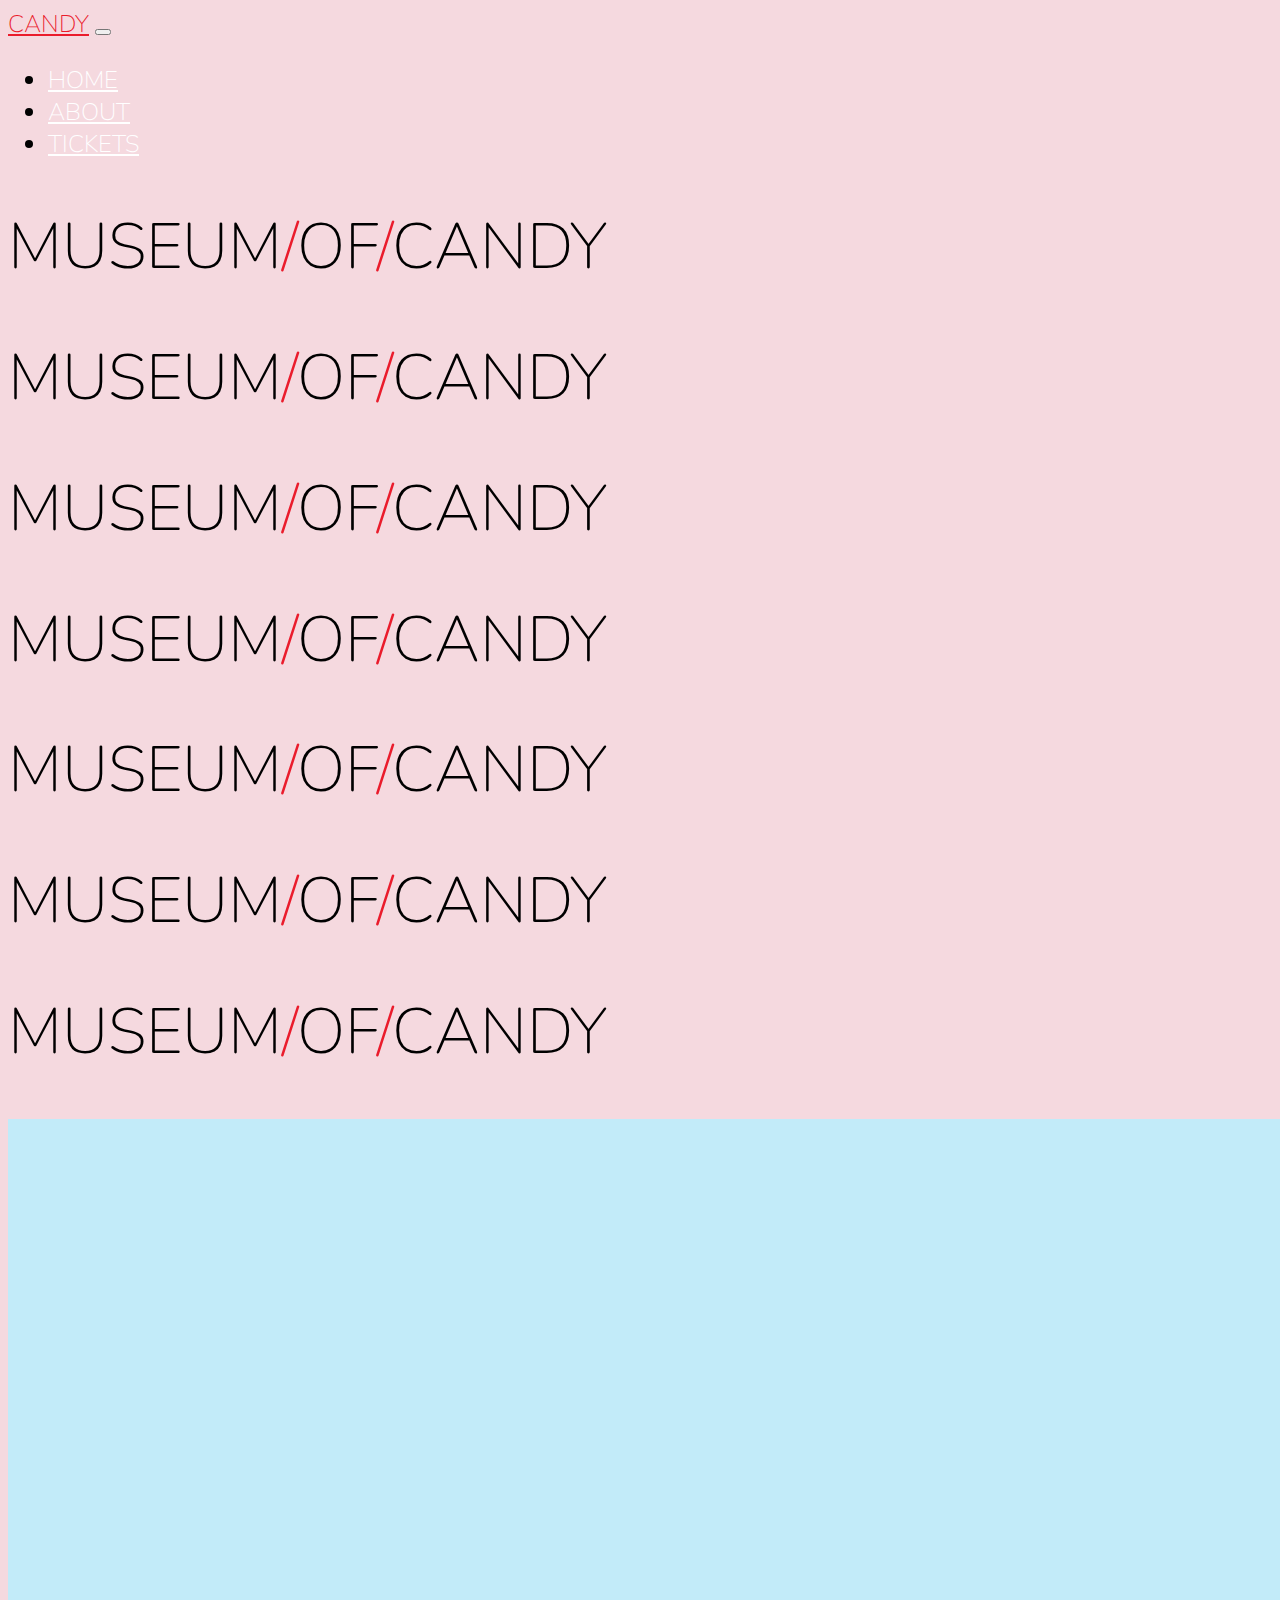
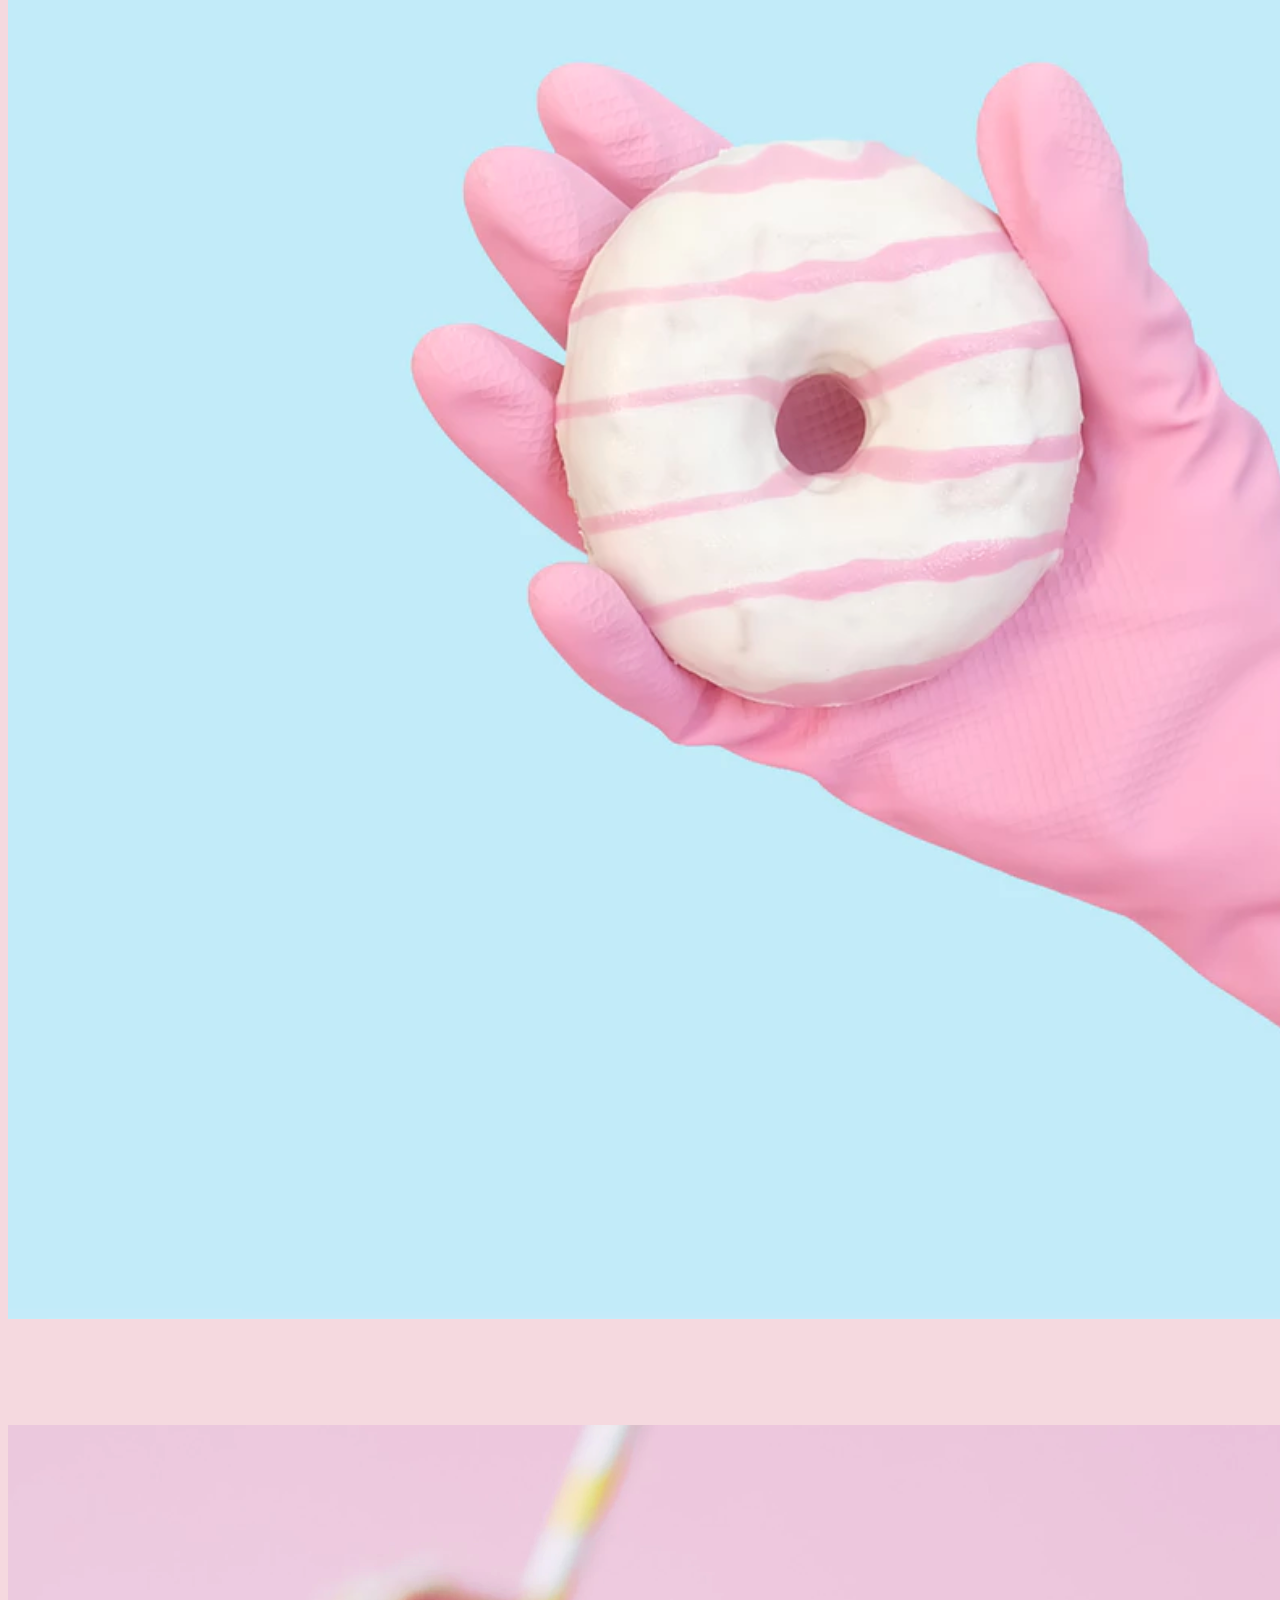
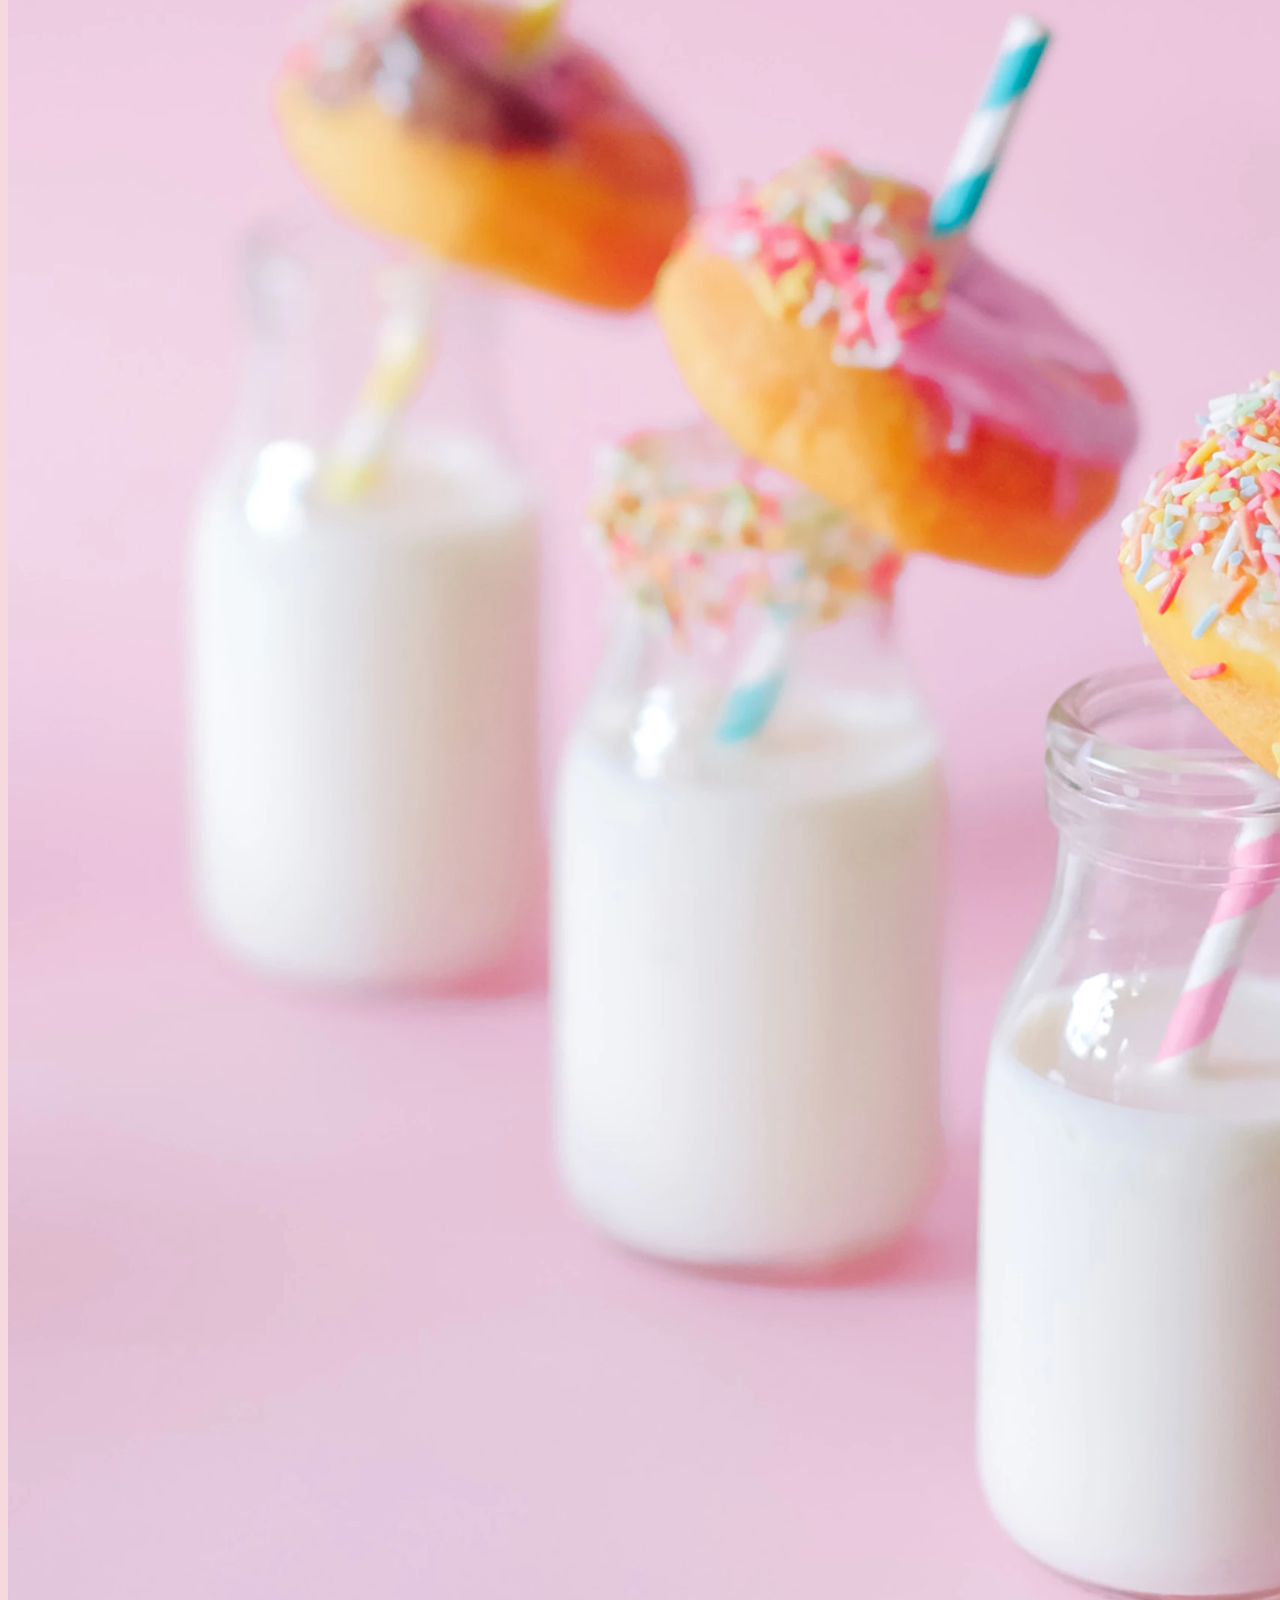
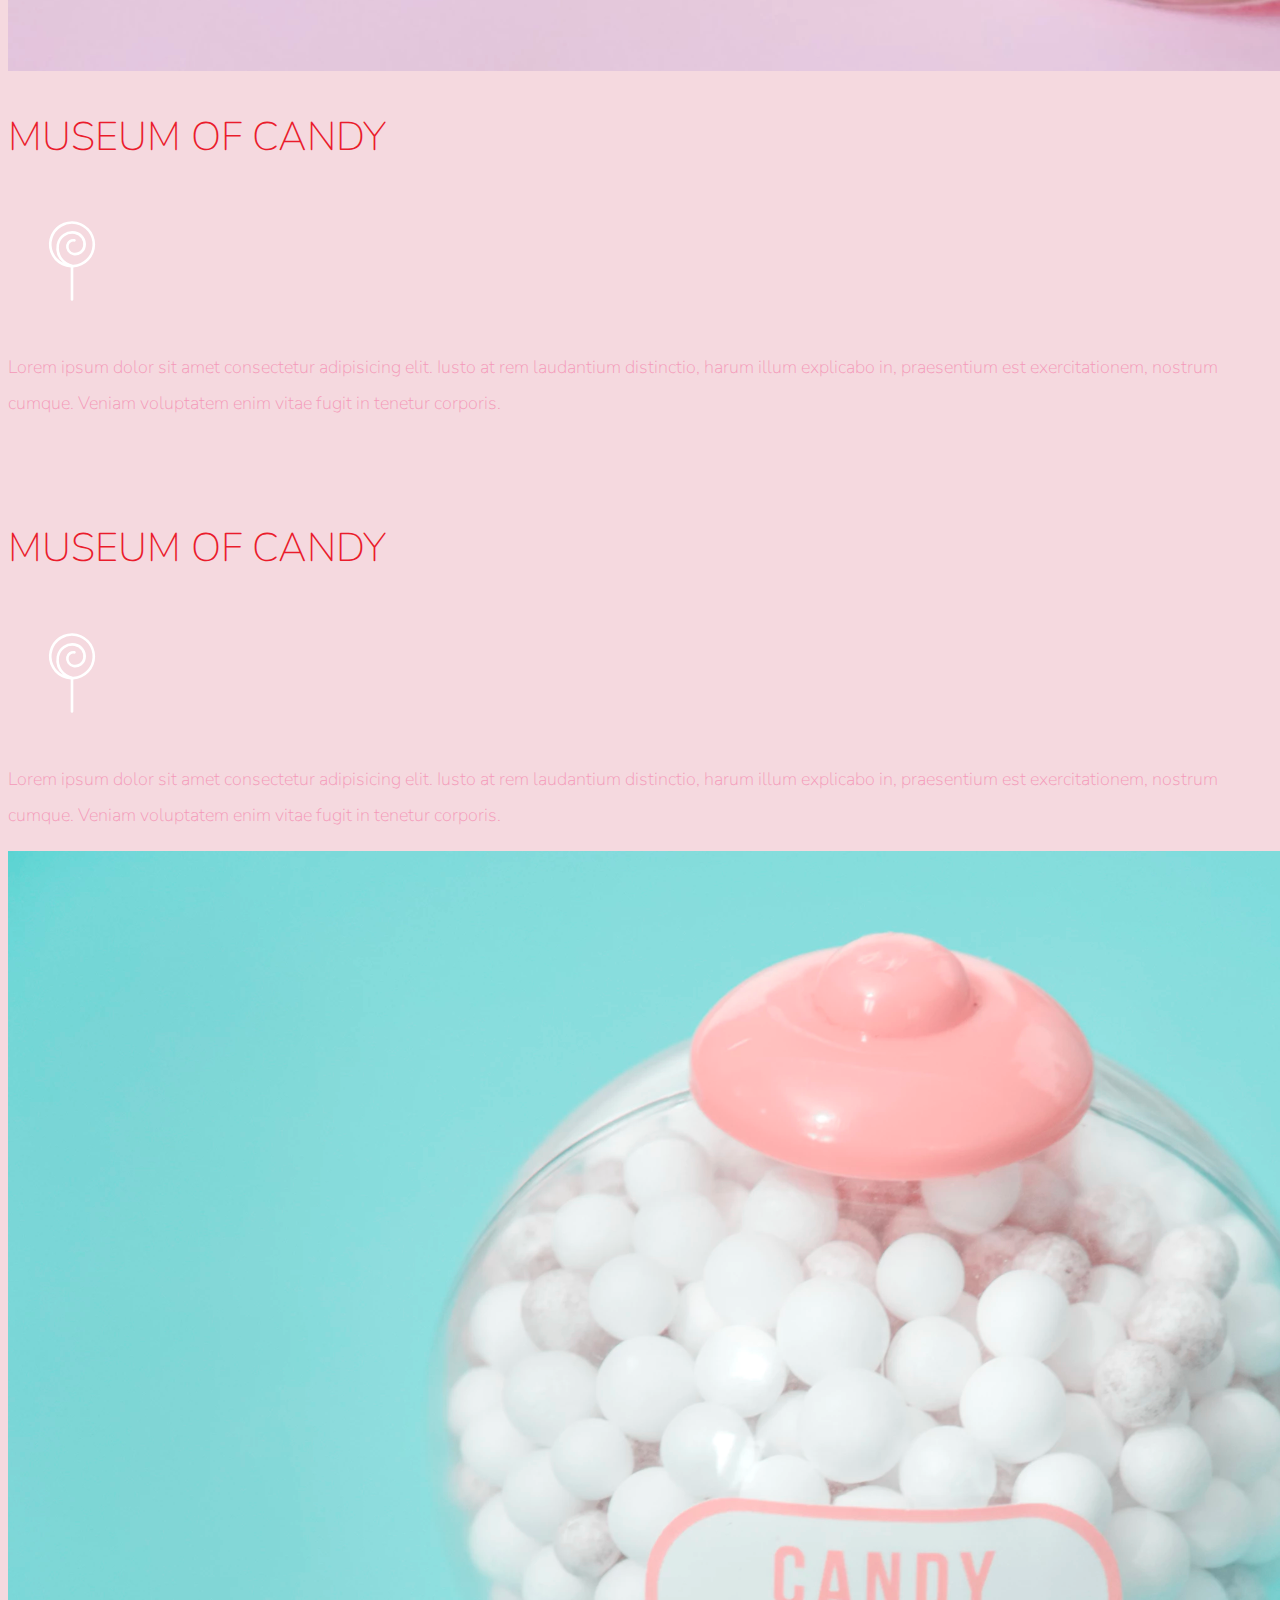
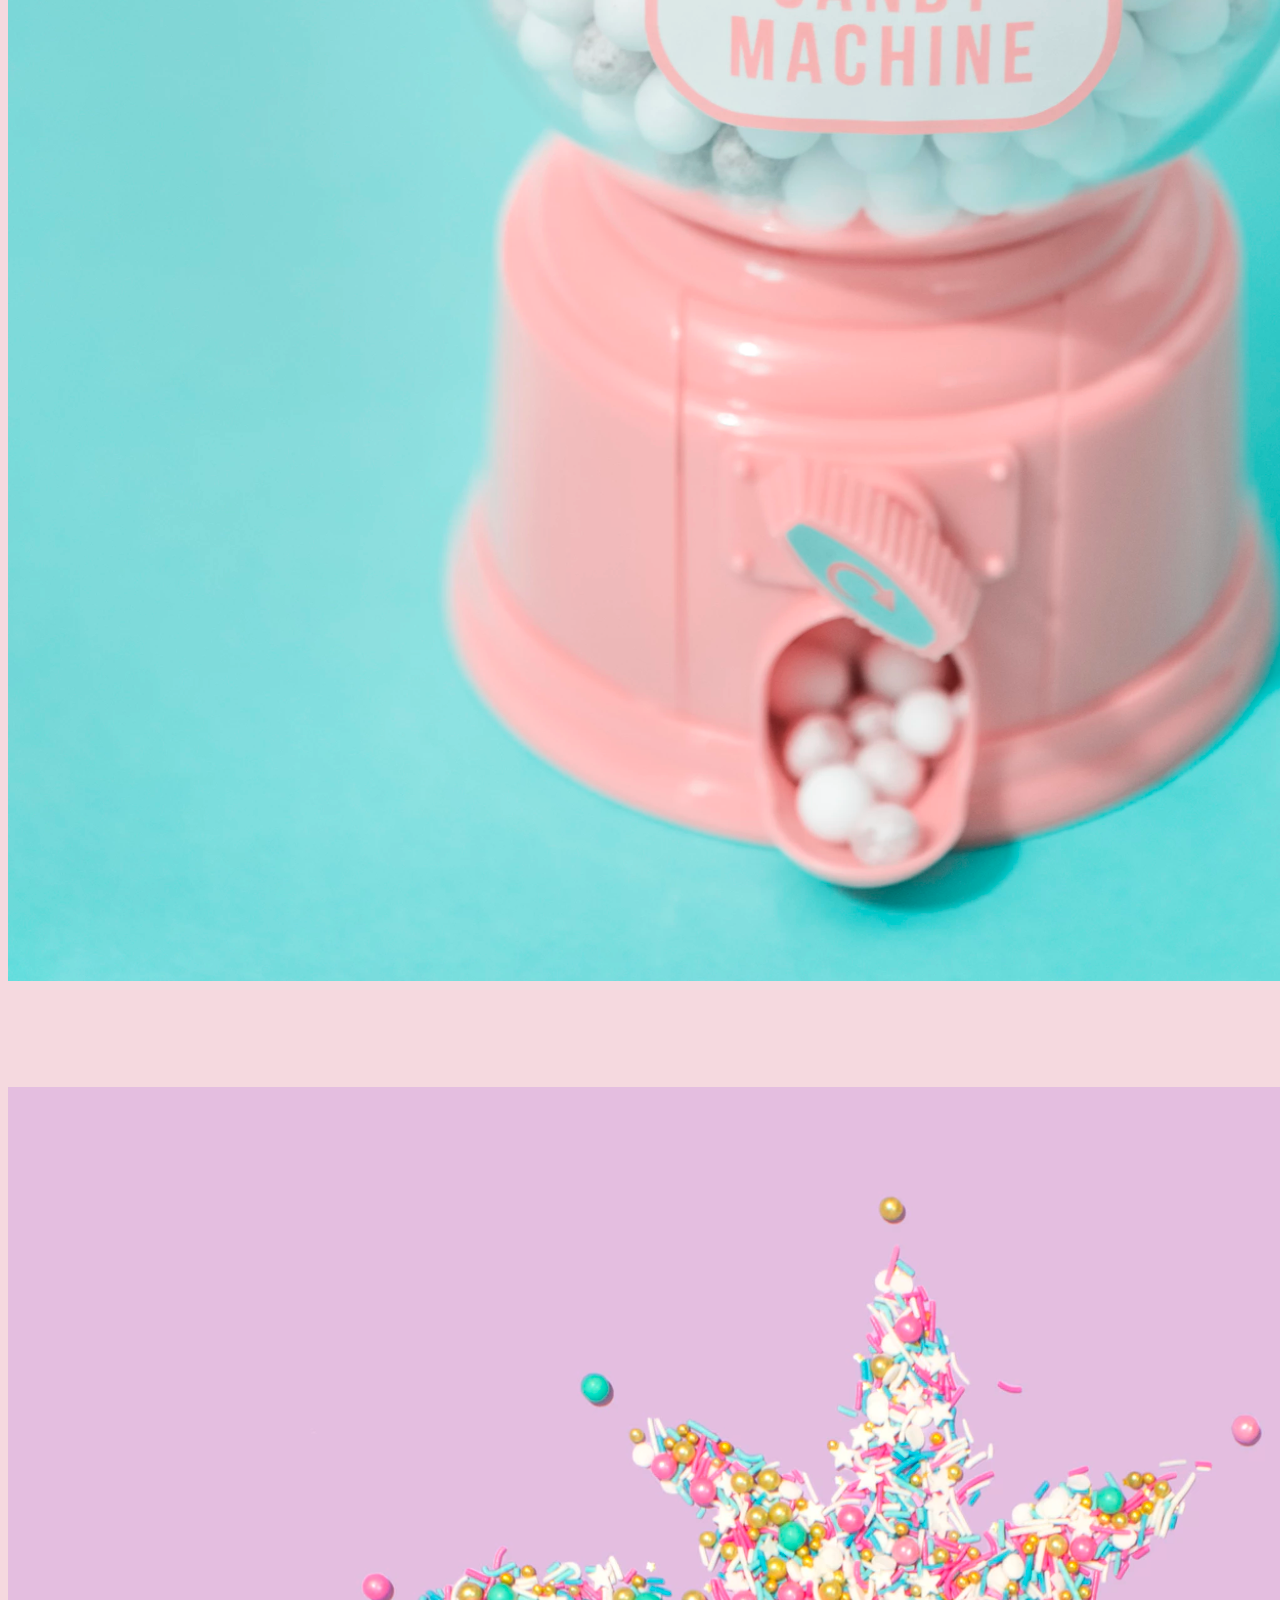
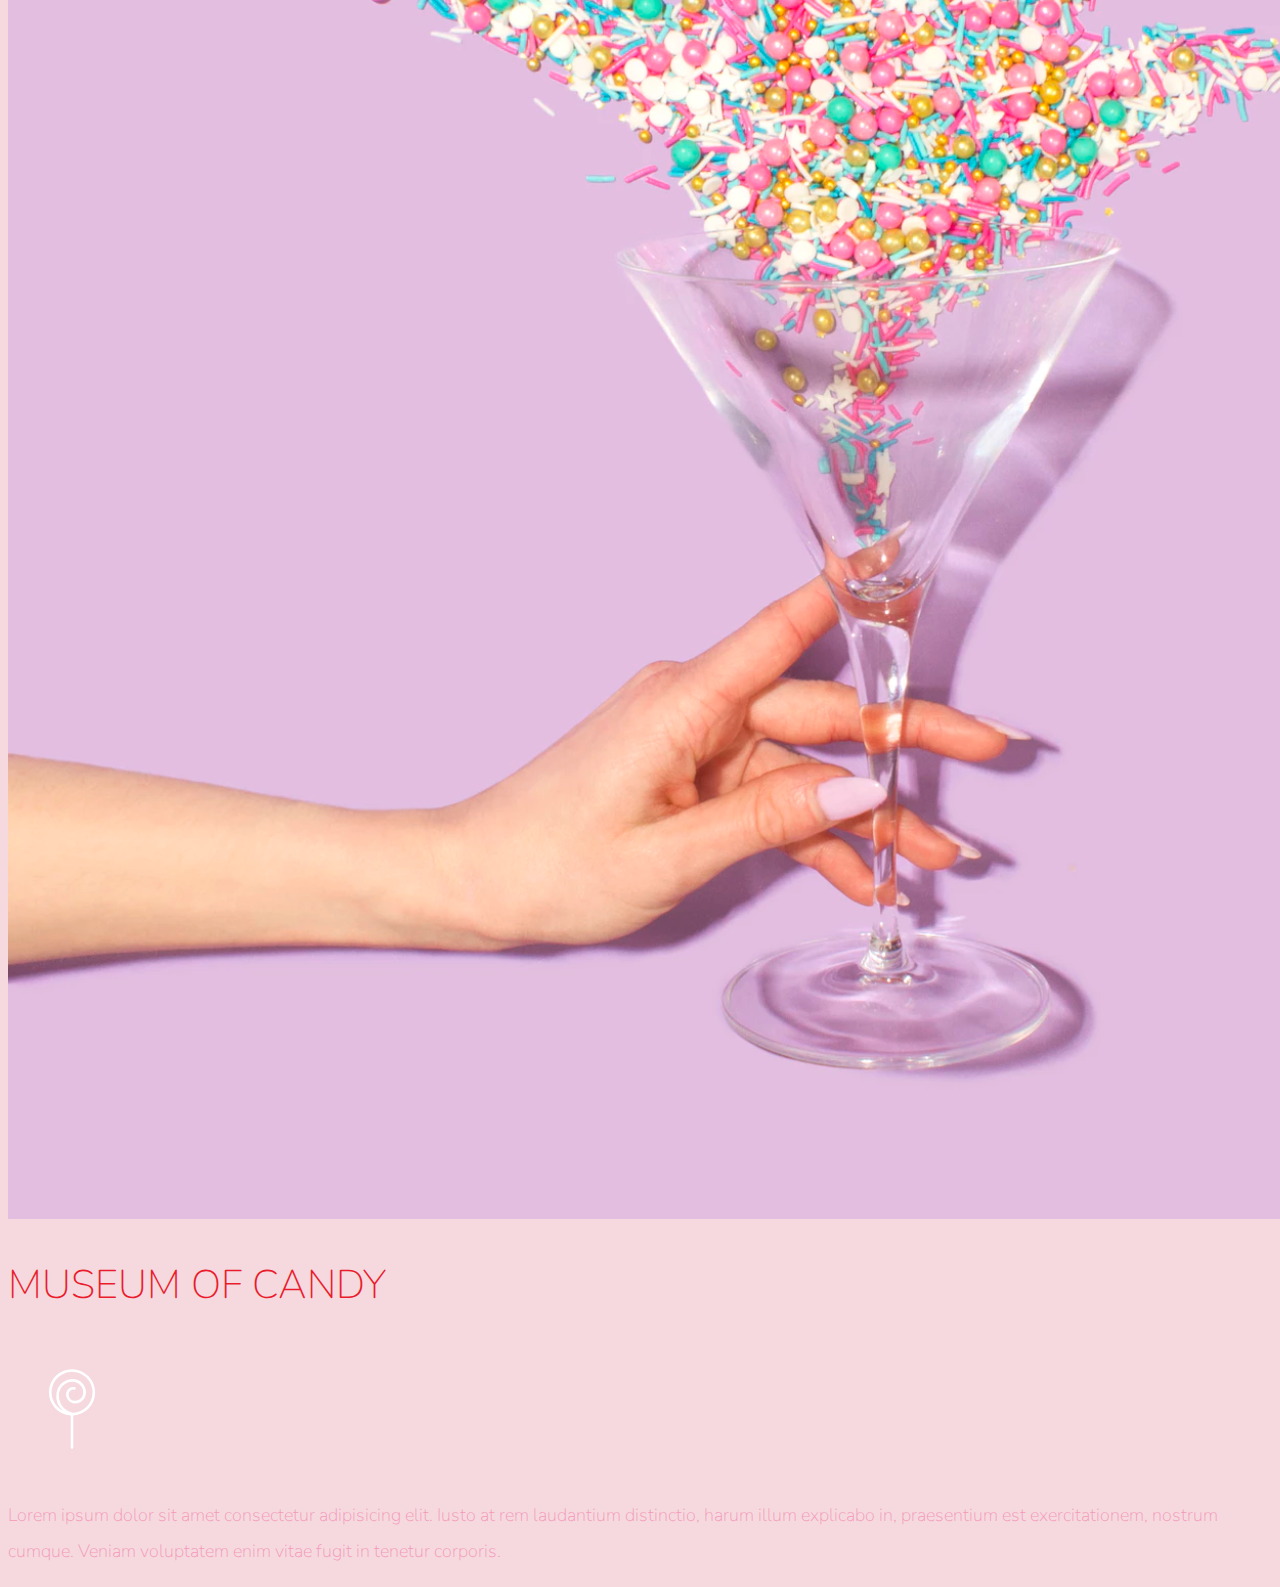
<file: museum of candy/index.html>
<!doctype html>
<html lang="en">
  <head>
    <!-- Required meta tags -->
    <meta charset="utf-8">
    <meta name="viewport" content="width=device-width, initial-scale=1, shrink-to-fit=no">
    
    <!-- Google Font -->
    <link href="https://fonts.googleapis.com/css?family=Nunito:200,300,400,700" rel="stylesheet">

    <!-- Bootstrap CSS -->
    <link rel="stylesheet" href="https://stackpath.bootstrapcdn.com/bootstrap/4.1.3/css/bootstrap.min.css" integrity="sha384-MCw98/SFnGE8fJT3GXwEOngsV7Zt27NXFoaoApmYm81iuXoPkFOJwJ8ERdknLPMO" crossorigin="anonymous">
    
    <!-- Custom CSS -->
    <link rel="stylesheet" href="app.css">

    <title>Museum of Candy</title>
  </head>
  
  <body>
    <nav class="navbar navbar-dark navbar-expand-md pt-0 pb-0 fixed-top" id="mainnavbar">
      <a href="#" class="navbar-brand">CANDY</a>
      <button class="navbar-toggler" data-toggle="collapse" data-target="#navlinks" aria-label="Toggle navigation">
        <span class="navbar-toggler-icon">
        </span>
      </button>
      <div class="collapse navbar-collapse" id="navlinks">
        <ul class="navbar-nav">
          <li class="nav-item">
            <a href="" class="nav-link">HOME</a>
          </li>
          <li class="nav-item">
            <a href="" class="nav-link">ABOUT</a>
          </li>
          <li class="nav-item">
            <a href="" class="nav-link">TICKETS</a>
          </li>
        </ul>
      </div>
    </nav>
    <section class="container-fluid px-0">
      <div class="row align-items-center">
        <div class="col-lg-6">
          <div class="text-white text-center d-none d-lg-block margin-top-5" id="headinggroup">
          <h1>MUSEUM<span>/</span>OF<span>/</span>CANDY</h2>
          <h1>MUSEUM<span>/</span>OF<span>/</span>CANDY</h2>
          <h1>MUSEUM<span>/</span>OF<span>/</span>CANDY</h2>
          <h1>MUSEUM<span>/</span>OF<span>/</span>CANDY</h2>
          <h1>MUSEUM<span>/</span>OF<span>/</span>CANDY</h2>
          <h1>MUSEUM<span>/</span>OF<span>/</span>CANDY</h2>
          <h1>MUSEUM<span>/</span>OF<span>/</span>CANDY</h2>
          </div>
        </div>
        <div class="col-6">
          <img src="imgs/hand2.png" class="img-fluid" alt="Hand">
        </div>
      </div>
    </section>
    <section class="container-fluid px-0">
      <div class="row align-items-center content">
        <div class="col-md-6 order-2 order-md-1">
          <img src="imgs/milk.png" class="img-fluid" alt="Milk and donuts">
        </div>
        <div class="col-md-6 text-center order-1 order-md-2">
          <div class="row justify-content-center">
            <div class="col-10 col-lg-8 blurb mb-5 mb-md-0">
              <h2>MUSEUM OF CANDY</h2>
              <img src="imgs/lolli_icon.png" class="d-none d-lg-inline">
              <p class="lead">Lorem ipsum dolor sit amet consectetur adipisicing elit. Iusto at rem laudantium distinctio, harum illum explicabo in, praesentium est exercitationem, nostrum cumque. Veniam voluptatem enim vitae fugit in tenetur corporis. </p>
            </div>
          </div>
        </div>
      </div>
      <!--Duplicated row below-->
      <div class="row align-items-center content">
        <div class="col-md-6 text-center">
          <div class="row justify-content-center">
            <div class="col-10 col-lg-8 blurb mb-5 mb-md-0">
              <h2>MUSEUM OF CANDY</h2>
              <img src="imgs/lolli_icon.png" class="d-none d-lg-inline">
              <p class="lead">Lorem ipsum dolor sit amet consectetur adipisicing elit. Iusto at rem laudantium distinctio, harum illum explicabo in, praesentium est exercitationem, nostrum cumque. Veniam voluptatem enim vitae fugit in tenetur corporis. </p>
            </div>
          </div>
        </div>
        <div class="col-md-6">
          <img src="imgs/gumball.png" class="img-fluid" alt="Milk and donuts">
        </div>
      </div>
      <!--Duplicated row below-->
      <div class="row align-items-center content">
        <div class="col-md-6 order-2 order-md-1">
          <img src="imgs/sprinkles.png" class="img-fluid" alt="Milk and donuts">
        </div>
        <div class="col-md-6 text-center order-1 order-md-2">
          <div class="row justify-content-center">
            <div class="col-10 col-lg-8 blurb mb-5 mb-md-0">
              <h2>MUSEUM OF CANDY</h2>
              <img src="imgs/lolli_icon.png" class="d-none d-lg-inline">
              <p class="lead">Lorem ipsum dolor sit amet consectetur adipisicing elit. Iusto at rem laudantium distinctio, harum illum explicabo in, praesentium est exercitationem, nostrum cumque. Veniam voluptatem enim vitae fugit in tenetur corporis. </p>
            </div>
          </div>
        </div>
      </div>
    </section>
    <!-- Optional JavaScript -->
    <!-- jQuery first, then Popper.js, then Bootstrap JS -->
    <script src="https://code.jquery.com/jquery-3.3.1.slim.min.js" integrity="sha384-q8i/X+965DzO0rT7abK41JStQIAqVgRVzpbzo5smXKp4YfRvH+8abtTE1Pi6jizo" crossorigin="anonymous"></script>
    <script src="https://cdnjs.cloudflare.com/ajax/libs/popper.js/1.14.3/umd/popper.min.js" integrity="sha384-ZMP7rVo3mIykV+2+9J3UJ46jBk0WLaUAdn689aCwoqbBJiSnjAK/l8WvCWPIPm49" crossorigin="anonymous"></script>
    <script src="https://stackpath.bootstrapcdn.com/bootstrap/4.1.3/js/bootstrap.min.js" integrity="sha384-ChfqqxuZUCnJSK3+MXmPNIyE6ZbWh2IMqE241rYiqJxyMiZ6OW/JmZQ5stwEULTy" crossorigin="anonymous"></script>
    
    <script>
      $(function () {
        $(document).scroll(function(){
          var $nav = $("#mainnavbar");
          $nav.toggleClass("scrolled", $(this).scrollTop() > $nav.height());
        })
      })
    </script>

  </body>
</html>
</file>
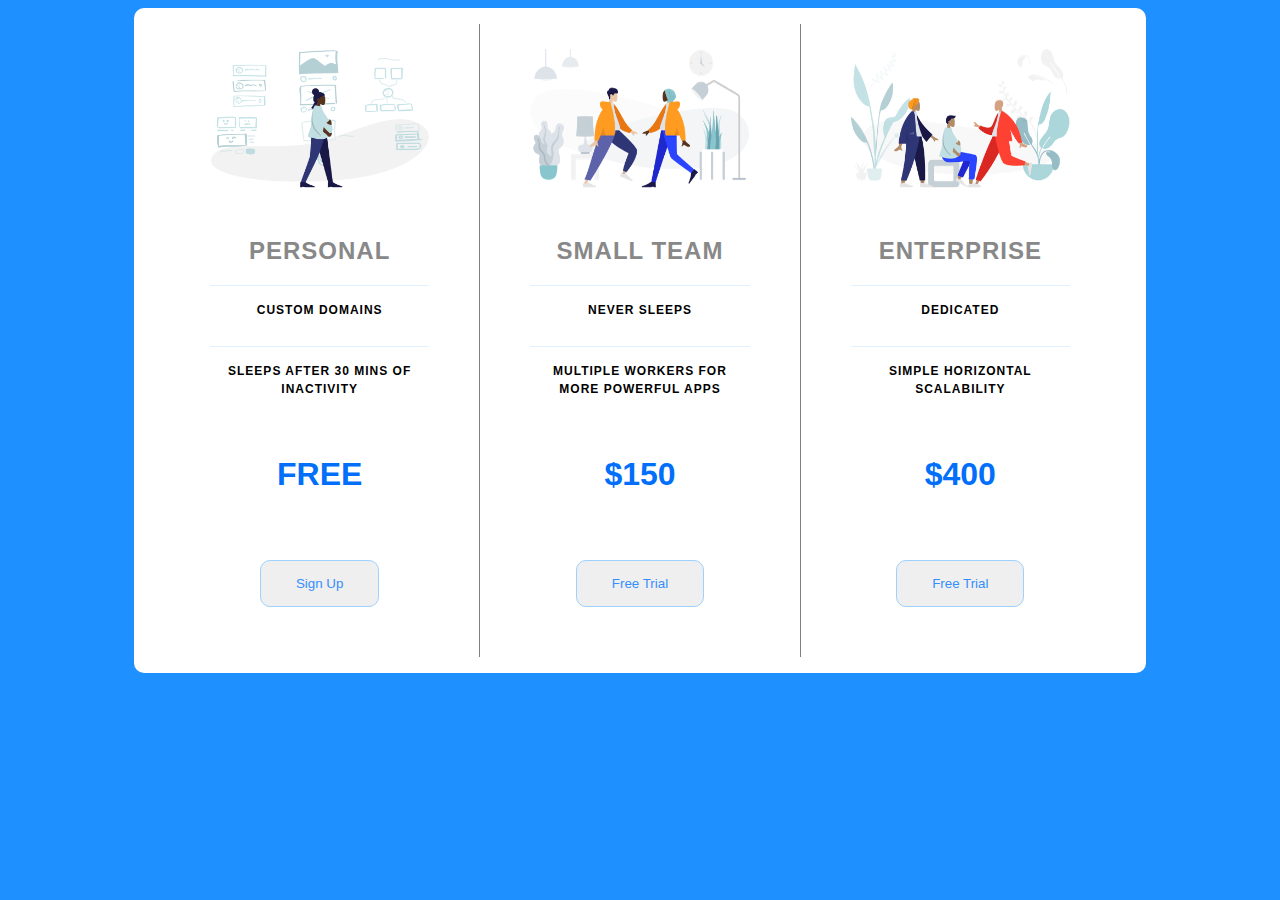
<file: pricing-panel/index.html>
<!DOCTYPE html>
<html lang="en">

<head>
    <meta charset="UTF-8">
    <meta name="viewport" content="width=device-width, initial-scale=1.0">
    <link rel="stylesheet" a href="style.css">
    <title>Pricing Panel</title>
</head>

<body>
    <div class="panel">
        <section class="personal">
            <img src="icons/icon1.png" class="pricing-image">
            <h2 class="pricing-header">Personal</h2>
            <h3 class="pricing-feature-items">Custom Domains</h3>
            <h3 class="pricing-feature-items">Sleeps After 30 Mins of Inactivity</h3>
            <h4 class="pricing-price">Free</h4>
            <button class="pricing-button">Sign Up</button>
        </section>
        <section class="small-team">
            <img src="icons/icon2.png" class="pricing-image">
            <h2 class="pricing-header">Small Team</h2>
            <h3 class="pricing-feature-items">Never Sleeps</h3>
            <h3 class="pricing-feature-items">Multiple Workers For More Powerful Apps</h3>
            <h4 class="pricing-price">$150</h4>
            <button class="pricing-button">Free Trial</button>
        </section>
        <section class="enterprise">
            <img src="icons/icon3.png" class="pricing-image">
            <h2 class="pricing-header">Enterprise</h2>
            <h3 class="pricing-feature-items">Dedicated</h3>
            <h3 class="pricing-feature-items">Simple Horizontal Scalability</h3>
            <h4 class="pricing-price">$400</h4>
            <button class="pricing-button">Free Trial</button>
        </section>
    </div>
</body>

</html>
</file>
<file: museum of candy/app.css>
body {
    background: #f5d9df;
    font-family: "Nunito", sans-serif;
}

#mainnavbar .navbar-brand {
    color: #ea1c2c;
}

#mainnavbar {
    font-size: 1.5rem;
    font-weight: 100;
    background-color: none;
}

#mainnavbar .nav-link {
    color: white;
}

#mainnavbar .nav-link:hover {
    color: #ea1c2c;
}

#headinggroup span {
    color: #ea1c2c;
}

#headinggroup h1 {
    font-weight: 100;
    font-size: 4rem;
}

@media (max-width: 1200px) {
    #headinggroup h1 {
        font-weight: 100;
        font-size: 3rem;
    }
}

.blurb h2 {
    color: #ea1c2c;
    font-weight: 100;
    font-size: 2.5rem;
}

.blurb p {
    color: #f498b8;
    font-weight: 100;
    font-size: 1.125rem;
    line-height: 2;
}

.content {
    margin-top: 100px;
}

.navbar.scrolled {
    background: rgb(222,192,222);
    transition: background 500ms;
}
</file>
<file: pricing-panel/style.css>
html {
    box-sizing: border-box;
}

body {
    background-color: dodgerblue;
    font-family: 'Roboto', sans-serif;
    display: flex;
    align-items: center;
    justify-content: center;

}

.panel {
    background-color: white;
    border: 1px solid transparent;
    border-radius: 10px;
    display: flex;
    flex-direction: column;
    justify-content: space-around;
    padding: 15px 25px;
    width: 100%;
    max-width: 960px;
    text-transform: uppercase;
}

section {
    border-bottom: 1px solid grey;
    text-align: center;
}

section:last-child {
    border-bottom: none;
}

.pricing-image {
    margin-bottom: 25px;
    width: 100%;
}

.pricing-header {
    color: #888;
    font-weight: 600;
    letter-spacing: 1px;
}

.pricing-feature {
    margin: 50px 0 25px;
    color: #016FF9;
}

.pricing-feature-items {
    font-weight: 600;
    letter-spacing: 1px;
    font-size: 12px;
    line-height: 1.5;
    padding: 15px;
    border-top: 1px solid #e1f1ff;
}

.pricing-features-items:last-child {
    border-bottom: 1px solid #e1f1ff;
}

.pricing-price {
    color: #016ff9;
    font-size: 32px;
    font-weight: 700;
    display: block;
}

.pricing-button {
    border: 1px solid #9DD1FF;
    border-radius: 10px;
    color: #348efe;
    display: inline-block;
    padding: 15px 35px;
    margin: 25px 0;
    transition: background-color 200ms ease-in-out;
}

.pricing-button:hover, .pricing-button:focus {
    background-color: #e1f1ff;

}

@media (min-width: 900px) {
    .panel {
        flex-direction: row;
    }
    section {
        border-bottom: none;
        border-right: 1px solid grey;
        padding: 25px 50px;
    }
    section:last-child {
        border-right: none;
    }
}
</file>
